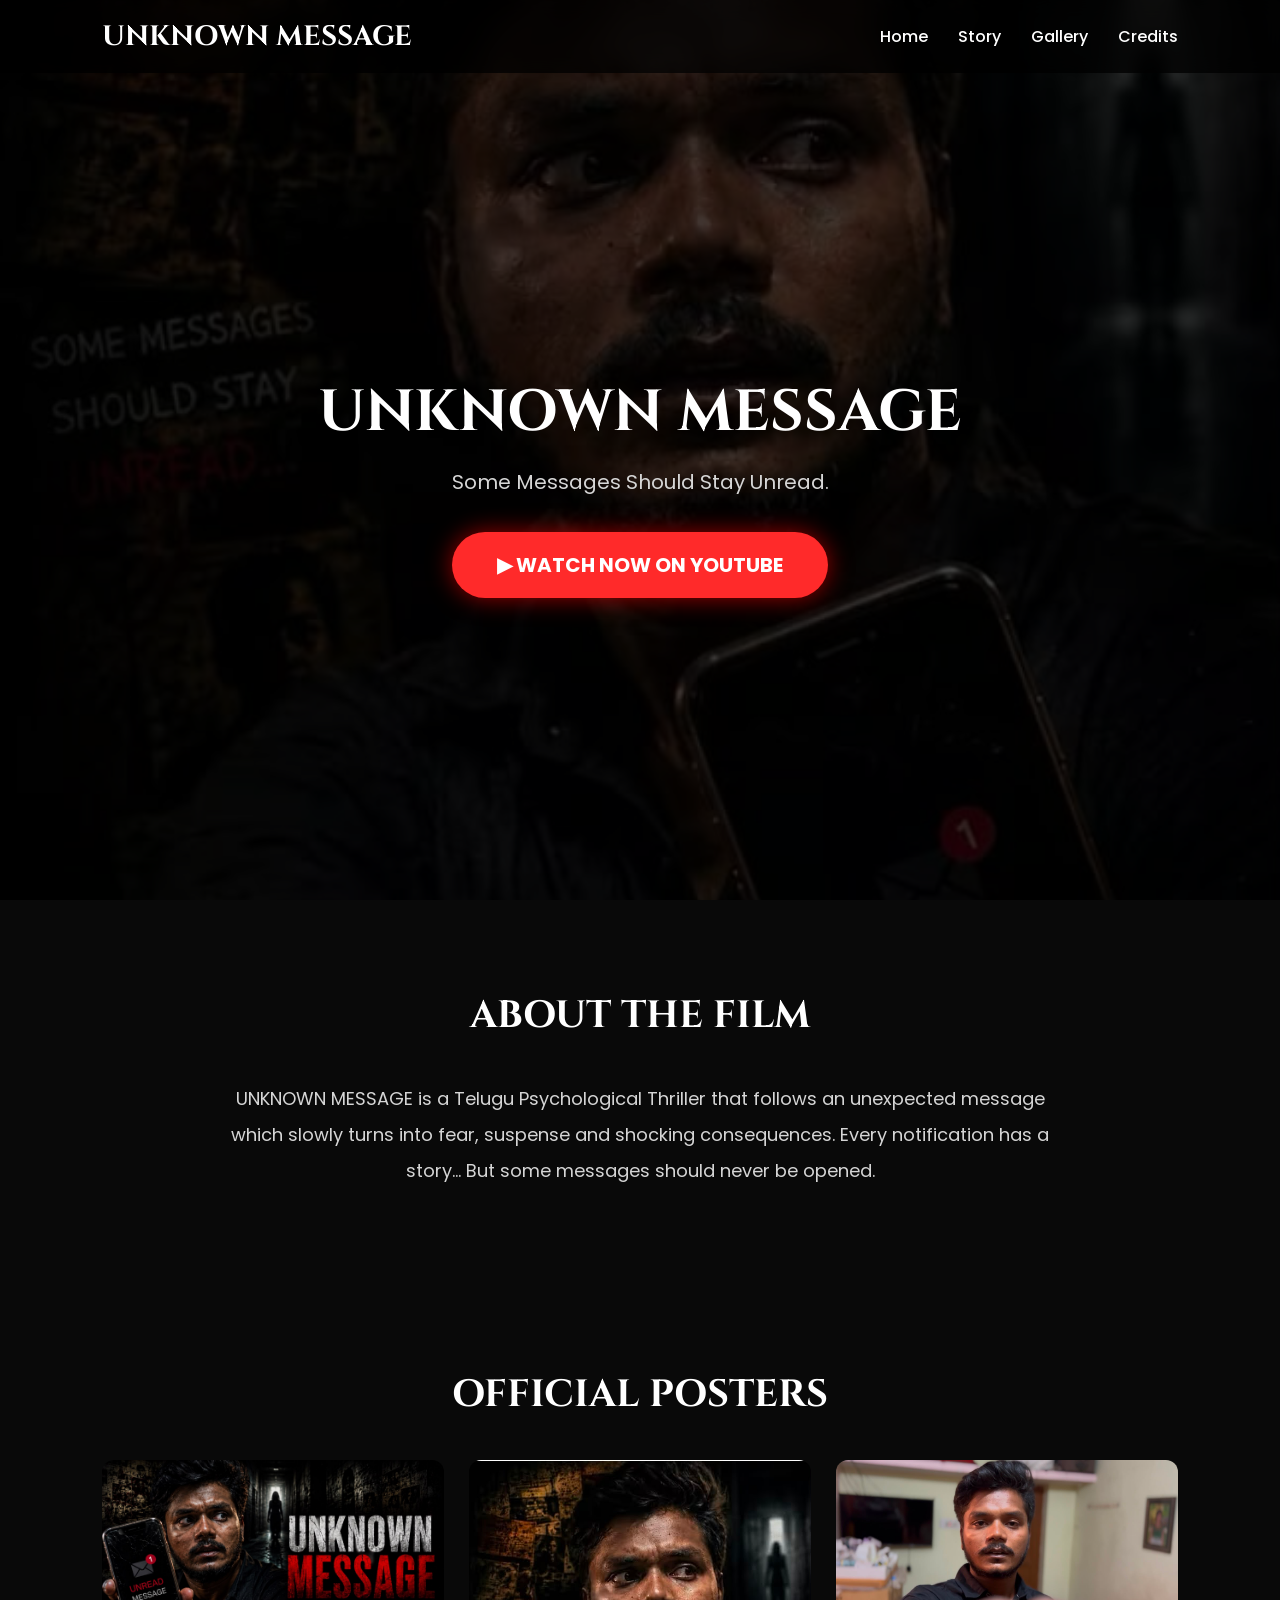
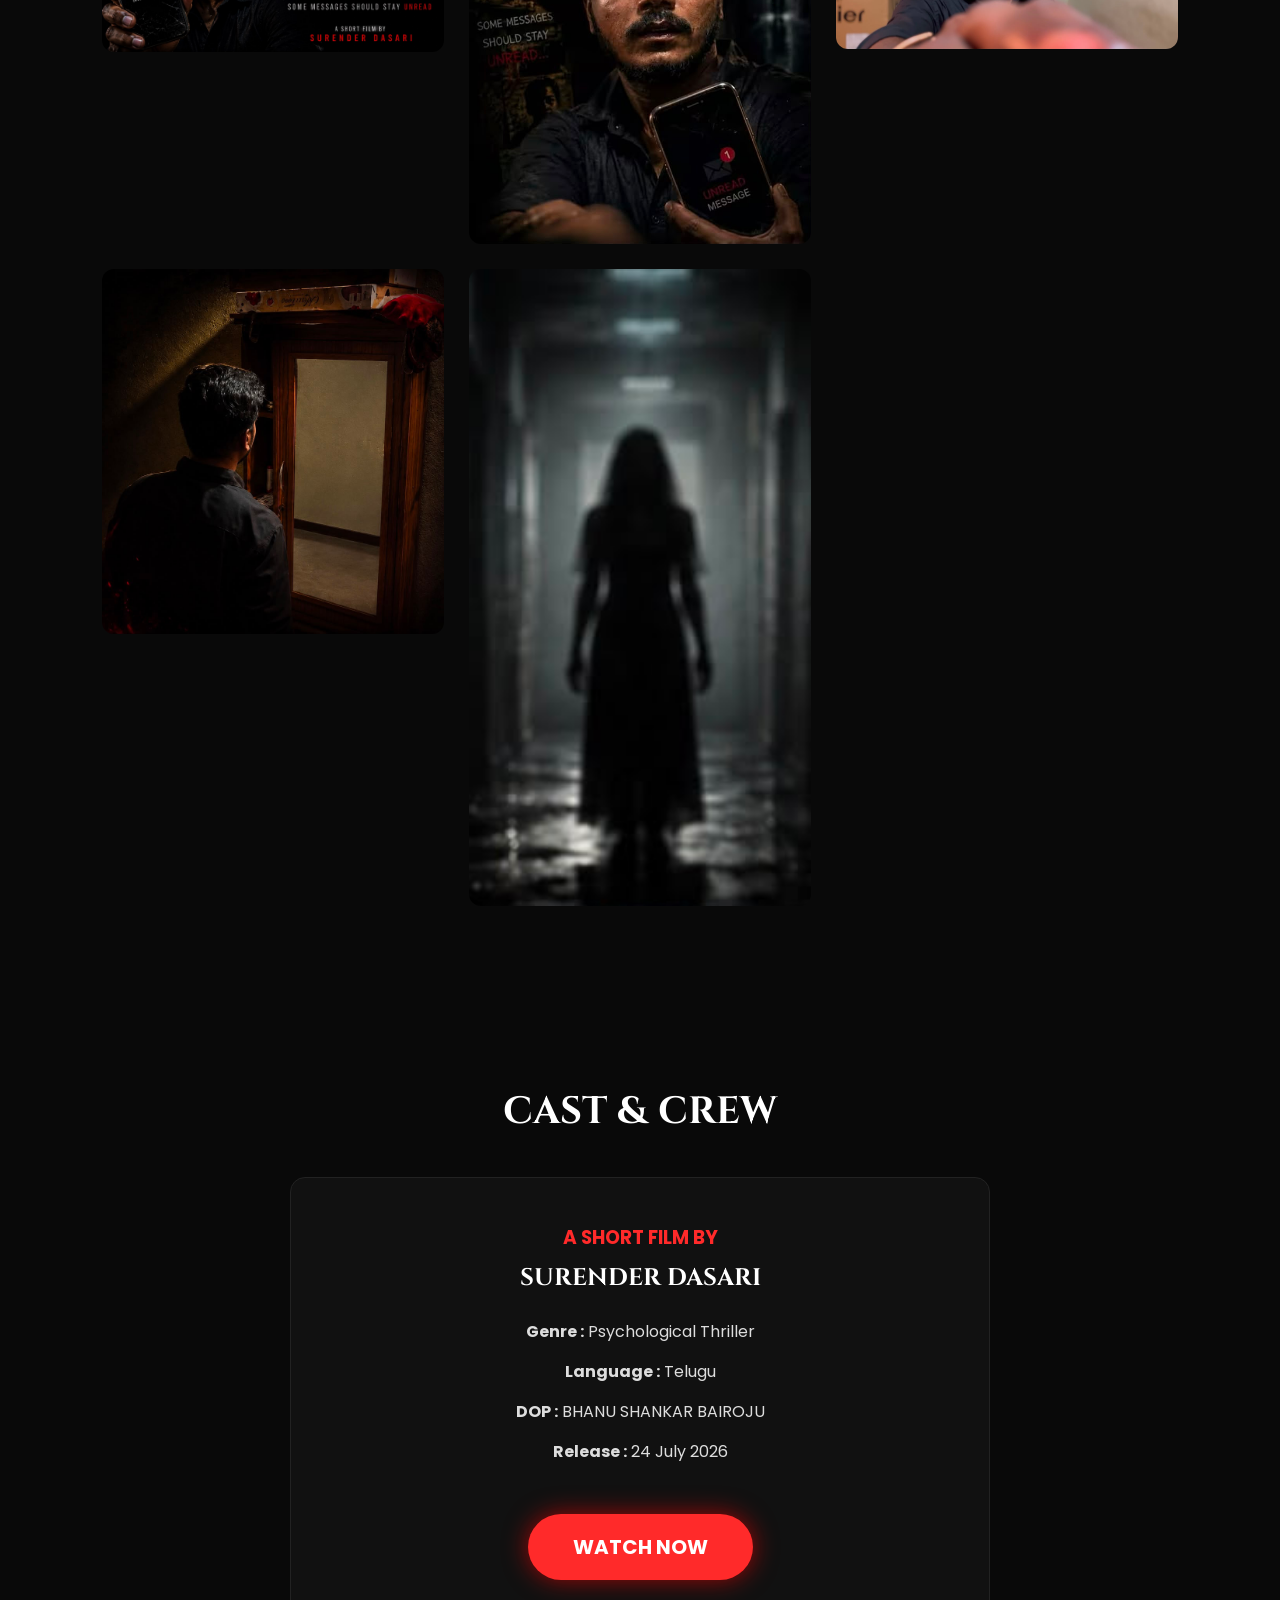
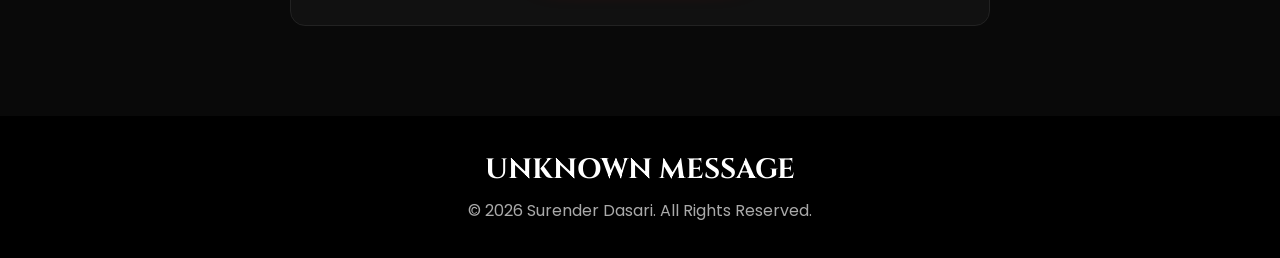
<file: index.html>
<!DOCTYPE html>
<html lang="en">
<head>

<meta charset="UTF-8">
<meta name="viewport" content="width=device-width, initial-scale=1.0">

<title>UNKNOWN MESSAGE | Official Website</title>

<meta name="description" content="Official website of UNKNOWN MESSAGE - A Telugu Psychological Thriller Short Film by Surender Dasari.">

<meta name="keywords" content="UNKNOWN MESSAGE, Telugu Short Film, Surender Dasari, Psychological Thriller">

<meta name="author" content="Surender Dasari">

<meta property="og:title" content="UNKNOWN MESSAGE">
<meta property="og:description" content="Some Messages Should Stay Unread.">
<meta property="og:image" content="assets/poster1.jpg">

<link rel="stylesheet" href="style.css">

<link href="https://fonts.googleapis.com/css2?family=Cinzel:wght@500;700&family=Poppins:wght@300;400;500;600&display=swap" rel="stylesheet">

</head>

<body>

<header>

<div class="logo">
UNKNOWN MESSAGE
</div>

<nav>

<a href="#home">Home</a>

<a href="#story">Story</a>

<a href="#gallery">Gallery</a>

<a href="#credits">Credits</a>

</nav>

</header>

<section class="hero" id="home">

<div class="hero-overlay">

<div class="hero-content">


<h1>UNKNOWN MESSAGE</h1>

<p class="tagline">

Some Messages Should Stay Unread.

</p>

<a href="https://youtu.be/WFxc6MBNUzk"

target="_blank"

class="watch-btn">

▶ WATCH NOW ON YOUTUBE

</a>

</div>

</div>

</section>

<section id="story">

<div class="container">

<h2>ABOUT THE FILM</h2>

<p>

UNKNOWN MESSAGE is a Telugu Psychological Thriller
that follows an unexpected message which slowly
turns into fear, suspense and shocking consequences.

Every notification has a story...

But some messages should never be opened.

</p>

</div>

</section>

<section id="gallery">

<div class="container">

<h2>OFFICIAL POSTERS</h2>

<div class="gallery">


<img src="assets/poster2.jpg">

<img src="assets/poster3.jpg">

<img src="assets/poster4.jpg">

<img src="assets/poster5.jpg">

<img src="assets/poster6.jpg">

</div>

</div>

</section>

<section id="credits">

<div class="container">

<h2>CAST & CREW</h2>

<div class="credits-box">

<h3>A SHORT FILM BY</h3>

<h1>SURENDER DASARI</h1>

<p><strong>Genre :</strong> Psychological Thriller</p>

<p><strong>Language :</strong> Telugu</p>

<p><strong>DOP :</strong> BHANU SHANKAR BAIROJU</p>

<p><strong>Release :</strong> 24 July 2026</p>

<a href="https://youtu.be/WFxc6MBNUzk"

target="_blank"

class="watch-btn">

WATCH NOW

</a>

</div>

</div>

</section>

<footer>

<h2>UNKNOWN MESSAGE</h2>

<p>© 2026 Surender Dasari. All Rights Reserved.</p>

</footer>

<script src="script.js"></script>

</body>
</html>
</file>
<file: style.css>
/* ==========================================
   UNKNOWN MESSAGE - Official Website
   style.css
   ========================================== */

*{
    margin:0;
    padding:0;
    box-sizing:border-box;
    scroll-behavior:smooth;
}

body{
    font-family:'Poppins',sans-serif;
    background:#090909;
    color:#ffffff;
    overflow-x:hidden;
}

/* Scrollbar */

::-webkit-scrollbar{
    width:8px;
}

::-webkit-scrollbar-thumb{
    background:#ff2a2a;
    border-radius:20px;
}

/* Header */

header{
    position:fixed;
    top:0;
    left:0;
    width:100%;
    padding:18px 8%;
    display:flex;
    justify-content:space-between;
    align-items:center;
    background:rgba(0,0,0,.75);
    backdrop-filter:blur(10px);
    z-index:999;
}

.logo{
    font-family:'Cinzel',serif;
    font-size:28px;
    font-weight:700;
    color:#fff;
}

nav{
    display:flex;
    gap:30px;
}

nav a{
    color:#fff;
    text-decoration:none;
    transition:.3s;
    font-weight:500;
}

nav a:hover{
    color:#ff2a2a;
}

/* Hero */

.hero{
    min-height:100vh;
    background:url("assets/poster3.jpg") center center/cover no-repeat;
    display:flex;
    justify-content:center;
    align-items:center;
    position:relative;
}

.hero::before{
    content:"";
    position:absolute;
    inset:0;
    background:rgba(0,0,0,.75);
}

.hero-overlay{
    position:relative;
    z-index:2;
    text-align:center;
    padding:120px 20px 80px;
}

.hero-poster{
    width:320px;
    max-width:90%;
    border-radius:15px;
    box-shadow:0 0 35px rgba(255,0,0,.45);
    transition:.4s;
}

.hero-poster:hover{
    transform:scale(1.04);
}

.hero h1{
    margin-top:30px;
    font-family:'Cinzel',serif;
    font-size:58px;
}

.tagline{
    margin-top:15px;
    color:#d6d6d6;
    font-size:20px;
}

.watch-btn{
    display:inline-block;
    margin-top:35px;
    background:#ff2a2a;
    color:#fff;
    text-decoration:none;
    padding:18px 45px;
    border-radius:50px;
    font-size:20px;
    font-weight:bold;
    transition:.3s;
    box-shadow:0 0 25px rgba(255,0,0,.6);
}

.watch-btn:hover{
    transform:scale(1.05);
    background:#e00000;
}

/* Sections */

section{
    padding:90px 8%;
}

.container{
    max-width:1200px;
    margin:auto;
}

h2{
    text-align:center;
    font-family:'Cinzel',serif;
    font-size:38px;
    margin-bottom:40px;
}

#story p{
    max-width:850px;
    margin:auto;
    line-height:2;
    text-align:center;
    color:#d5d5d5;
    font-size:18px;
}

/* Gallery */

.gallery{
    display:grid;
    grid-template-columns:repeat(auto-fit,minmax(260px,1fr));
    gap:25px;
}

.gallery img{
    width:100%;
    border-radius:12px;
    cursor:pointer;
    transition:.4s;
}

.gallery img:hover{
    transform:scale(1.04);
    box-shadow:0 0 25px rgba(255,0,0,.5);
}

/* Credits */

.credits-box{
    max-width:700px;
    margin:auto;
    text-align:center;
    background:#111;
    border-radius:15px;
    padding:45px;
    border:1px solid #222;
}

.credits-box h3{
    color:#ff2a2a;
    margin-bottom:10px;
}

.credits-box h1{
    font-family:'Cinzel',serif;
    margin-bottom:25px;
}

.credits-box p{
    margin:15px 0;
    color:#ddd;
}

/* Footer */

footer{
    background:#000;
    text-align:center;
    padding:35px;
}

footer h2{
    margin-bottom:10px;
    font-size:28px;
}

footer p{
    color:#aaa;
}

/* Responsive */

@media(max-width:768px){

header{
    flex-direction:column;
    gap:15px;
    padding:20px;
}

nav{
    gap:15px;
    flex-wrap:wrap;
    justify-content:center;
}

.hero h1{
    font-size:36px;
}

.hero-poster{
    width:240px;
}

.watch-btn{
    font-size:17px;
    padding:15px 30px;
}

h2{
    font-size:28px;
}

section{
    padding:70px 20px;
}

.gallery{
    grid-template-columns:1fr;
}

}

.hero-content{
    position:relative;
    z-index:2;
    max-width:800px;
    margin:auto;
    text-align:center;
}
</file>
